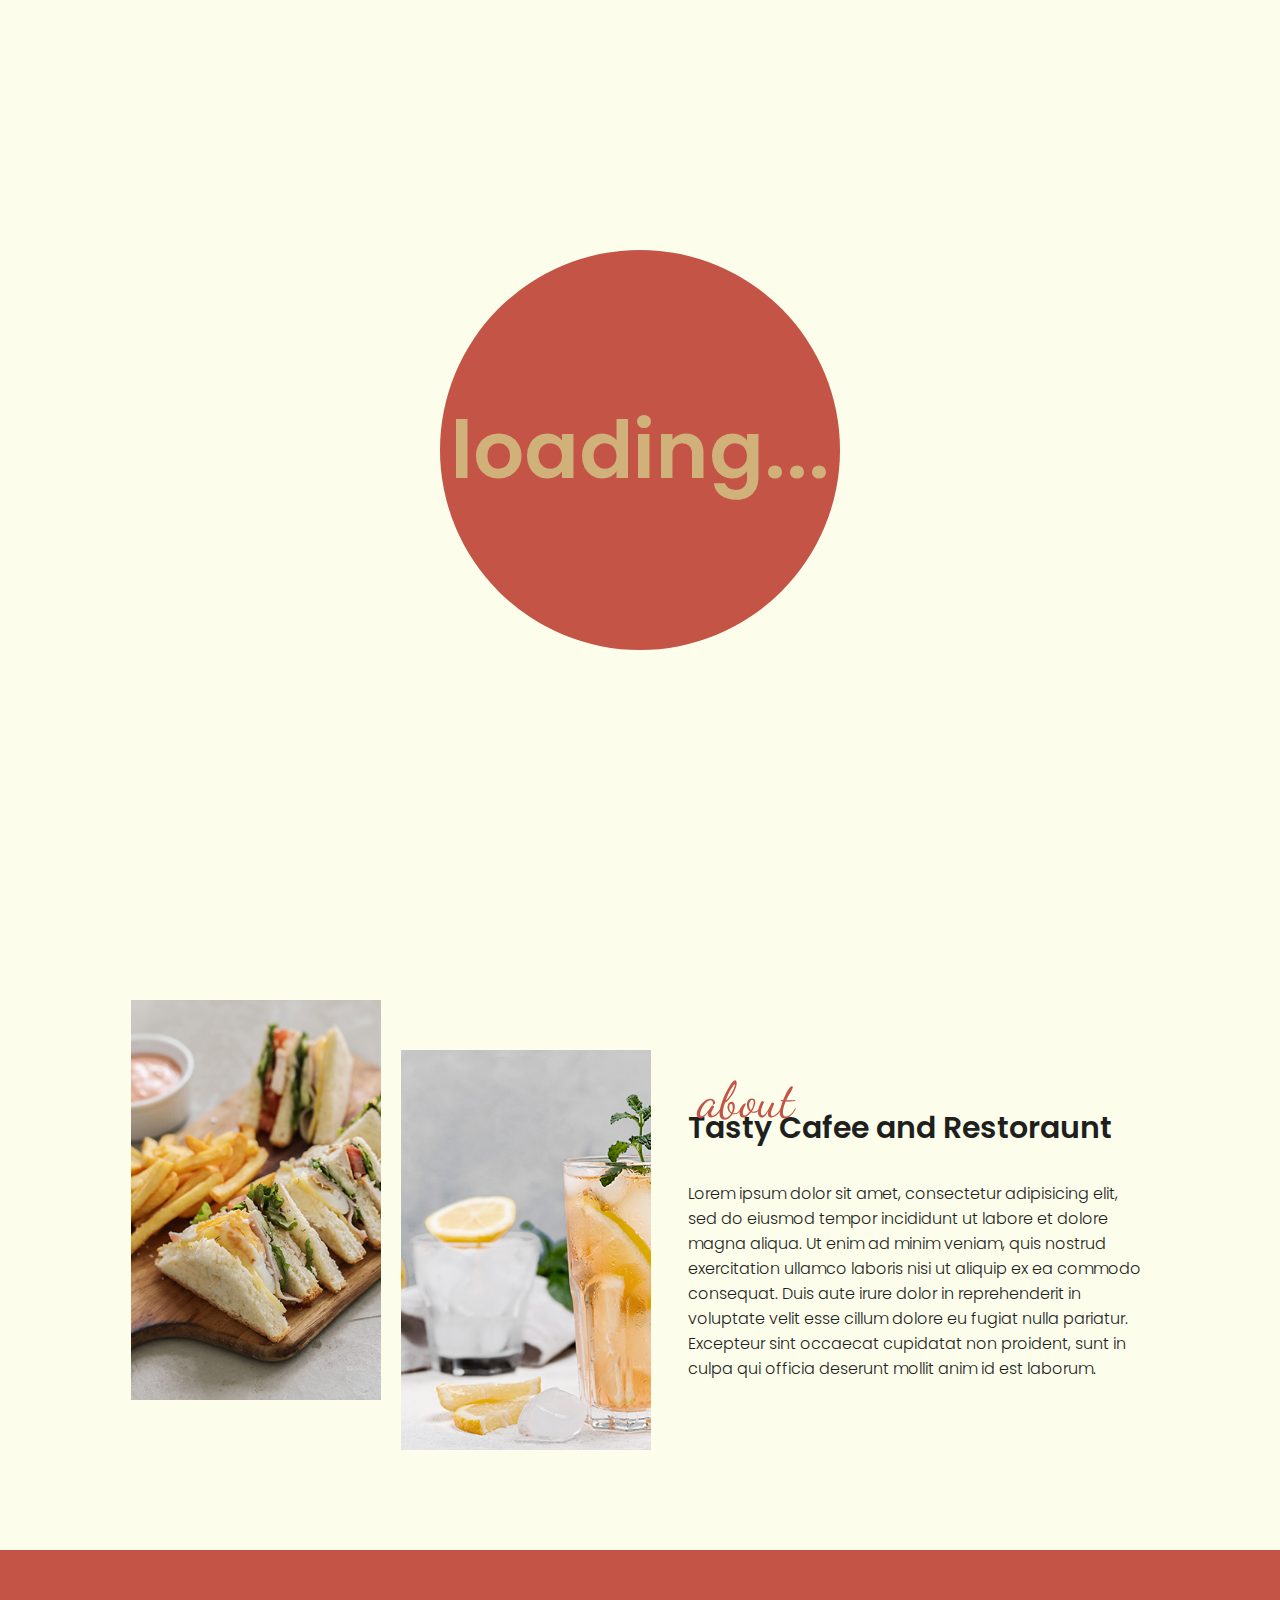
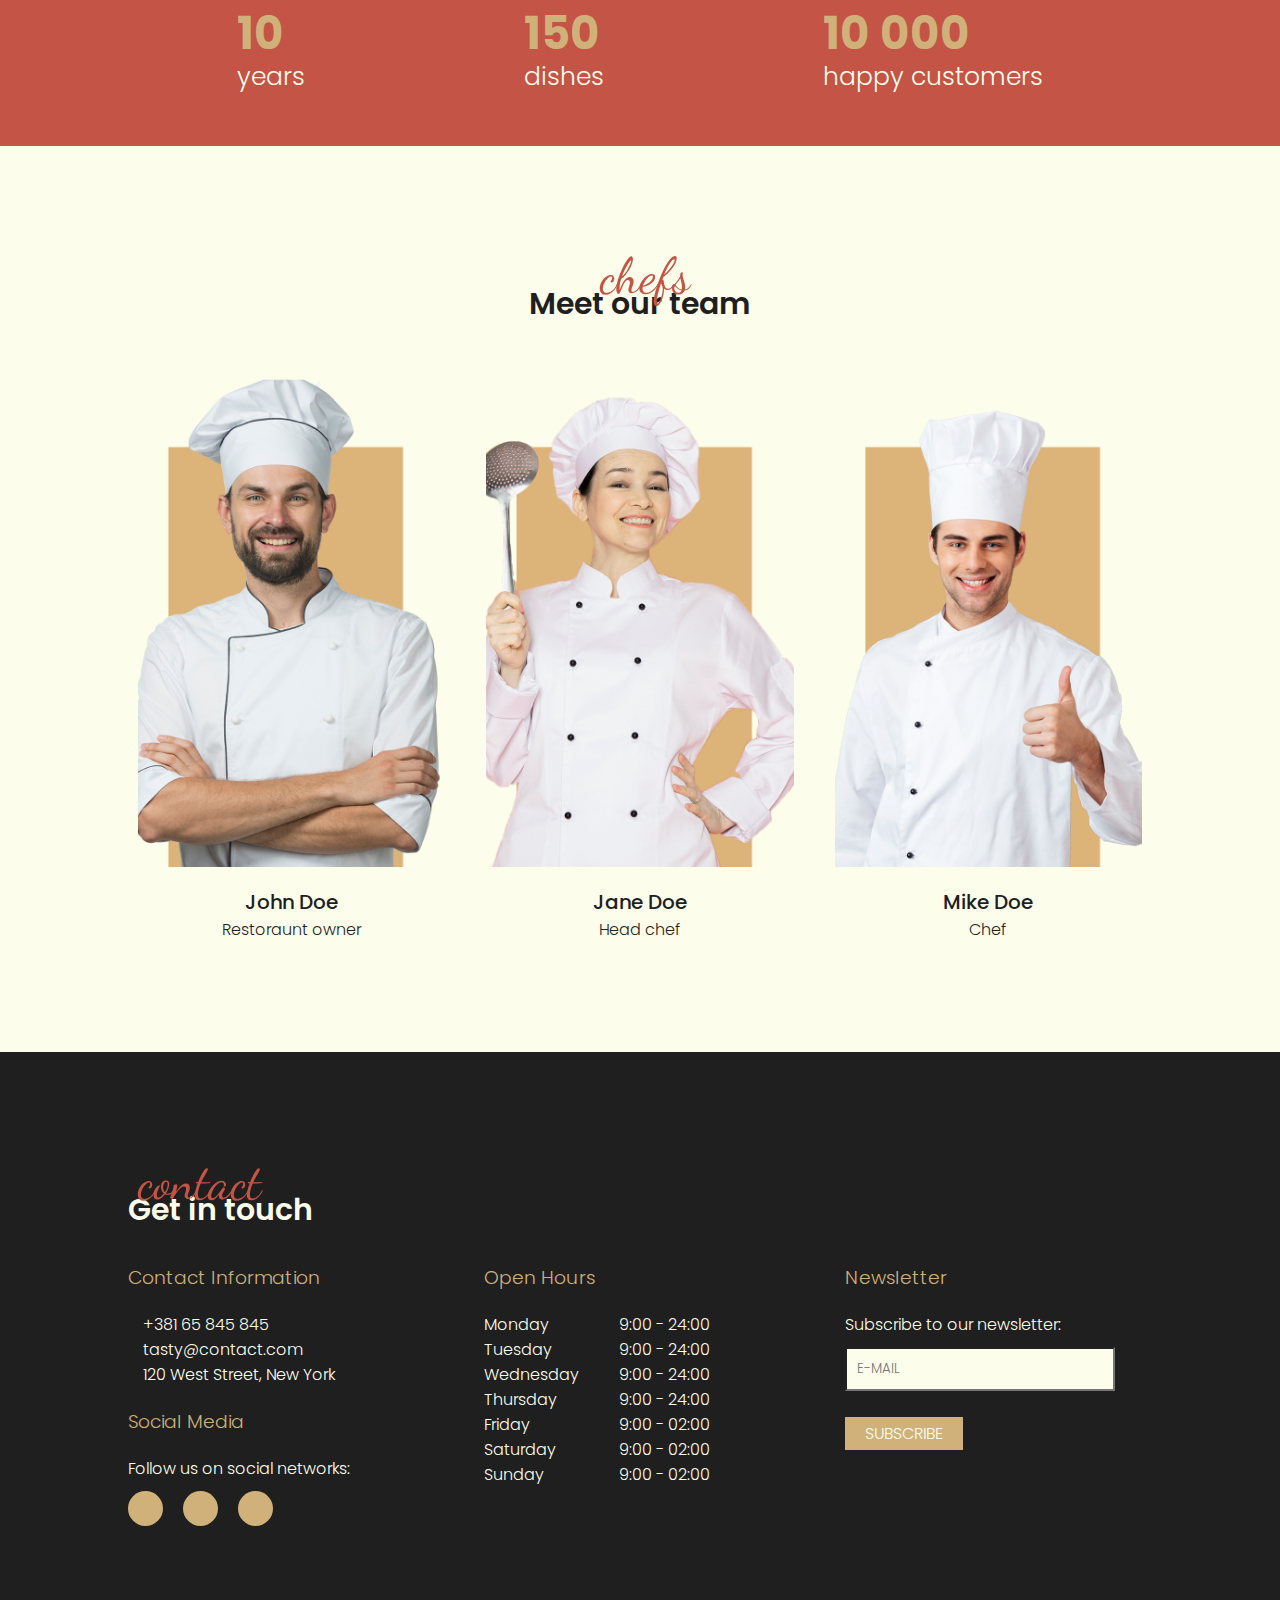
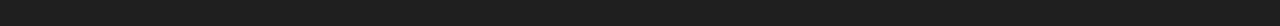
<file: index.html>
<!DOCTYPE html>
<html>
<head>
	<meta charset="utf-8">
	<meta name="viewport" content="width=device-width, initial-scale=1">
	<link rel="stylesheet" type="text/css" href="css/style.css">
	<link href="https://fonts.googleapis.com/css2?family=Dancing+Script:wght@500;700&family=Poppins:wght@300;500;600;700&display=swap" rel="stylesheet">
	<link rel="stylesheet" href="https://cdnjs.cloudflare.com/ajax/libs/animate.css/4.0.0/animate.min.css"/>
	<link rel="shortcut icon" href="css/images/food.ico" type="image/x-icon">
	<link rel="icon" href="css/images/food.ico" type="image/x-icon">
	<link rel="stylesheet" href="https://cdnjs.cloudflare.com/ajax/libs/font-awesome/5.14.0/css/all.min.css" integrity="sha512-1PKOgIY59xJ8Co8+NE6FZ+LOAZKjy+KY8iq0G4B3CyeY6wYHN3yt9PW0XpSriVlkMXe40PTKnXrLnZ9+fkDaog=="crossorigin="anonymous"/>
	<title>Tasty Restaurant</title>
</head>
<body>

	<!-----------------------------------  PRELOADER --------------------------------------->

	<div class="loader">
		<div class="circle">
			<h2>loading...</h2>
		</div>
	</div>

	<!-----------------------------------  HEADER --------------------------------------->

	<header id="#home">
		<nav id="nav">
			<h3 class="logo">Tasty</h3>
			<ul id="list">
				<li><a href="index.html">Home</a></li>
				<li><a href="#about">About</a></li>
				<li><a href="#chefs">Chefs</a></li>
				<li><a href="menu.html">Menu</a></li>
				<li><a href="#contact">Contact</a></li>
			</ul>
			<div class="toggle">
				<i class="fa fa-bars" aria-hidden="true"></i>
			</div>
		</nav>
		<div class="toggle-nav">
			<ul id="nav-open">
				<li class="nav-link"><a href="index.html">Home</a></li>
				<li class="nav-link"><a href="#about">About</a></li>
				<li class="nav-link"><a href="#chefs">Chefs</a></li>
				<li class="nav-link"><a href="menu.html">Menu</a></li>
				<li class="nav-link"><a href="#contact">Contact</a></li>
			</ul>
		</div>

		<h1>Tasty</h1>
		<h2>CAFFEE AND RESTORAUNT</h2>
	</header>

	<!-----------------------------------  ABOUT --------------------------------------->

	<section id="about">
		<div class="about-images">
			<div class="about-img1 wow animate__animated animate__fadeIn"></div>
			<div class="about-img2  wow animate__animated animate__fadeIn"></div>
		</div>
		<div class="about-text">
			<h3 class="heading">about</h3>
			<h2>Tasty Cafee and Restoraunt</h2>
			<p>Lorem ipsum dolor sit amet, consectetur adipisicing elit, sed do eiusmod
			tempor incididunt ut labore et dolore magna aliqua. Ut enim ad minim veniam,
			quis nostrud exercitation ullamco laboris nisi ut aliquip ex ea commodo
			consequat. Duis aute irure dolor in reprehenderit in voluptate velit esse
			cillum dolore eu fugiat nulla pariatur. Excepteur sint occaecat cupidatat non
			proident, sunt in culpa qui officia deserunt mollit anim id est laborum.</p>
		</div>
	</section>

	<!-----------------------------------  ICONS --------------------------------------->

	<section id="icons">
		<div class="icons-card">
			<div>
				<h2 class="years">10</h2>
			</div>
			<h3>years</h3>
		</div>
		<div class="icons-card">
			<div>
				<h2 class="dishes">150</h2>
			</div>
			<h3>dishes</h3>
		</div>
		<div class="icons-card">
			<div>
				<h2 class="customers">10 000</h2>
			</div>
			<h3>happy customers</h3>
		</div>
	</section>

	<!-----------------------------------  CHEFS --------------------------------------->

	<section id="chefs">
		<h3 class="heading">chefs</h3>
		<h2>Meet our team</h2>
		<div class="chefs-container">
			<div class="chef wow animate__animated animate__fadeIn chef1">
				<div class="img1"></div>
				<h3>John Doe</h3>
				<p>Restoraunt owner</p>
			</div>
			<div class="chef chef wow animate__animated animate__fadeIn chef2">
				<div class="img3"></div>
				<h3>Jane Doe</h3>
				<p>Head chef</p>
			</div>
			<div class="chef chef wow animate__animated animate__fadeIn chef3">
				<div class="img2"></div>
				<h3>Mike Doe</h3>
				<p>Chef</p>
			</div>
		</div>
	</section>

	<!-----------------------------------  CONTACT --------------------------------------->

	<section id="contact">
		<h3 class="heading">contact</h3>
		<h2>Get in touch</h2>
		<div class="contact-container">
			<div class="contact-networks">
				<h3>Contact Information</h3>
				<ul class="contact-icons">
					<li><i class="fas fa-phone"></i> +381 65 845 845</li>
					<li><i class="fas fa-envelope"></i> tasty@contact.com</li>
					<li><i class="fas fa-map"></i> 120 West Street, New York</li>
				</ul>
				<h3>Social Media</h3>
				<p>Follow us on social networks:</p>
				<div class="social-icons">
					<a href=""><i class="fab fa-facebook-f"></i></a>
					<a href=""><i class="fab fa-twitter"></i></a>
					<a href=""><i class="fab fa-instagram"></i></a>
				</div>
			</div>
			<div class="contact-lists">
				<h3>Open Hours</h3>
				<div>
					<ul class="first">
						<li>Monday</li>
						<li>Tuesday</li>
						<li>Wednesday</li>
						<li>Thursday</li>
						<li>Friday</li>
						<li>Saturday</li>
						<li>Sunday</li>
					</ul>
					<ul>
						<li>9:00 - 24:00</li>
						<li>9:00 - 24:00</li>
						<li>9:00 - 24:00</li>
						<li>9:00 - 24:00</li>
						<li>9:00 - 02:00</li>
						<li>9:00 - 02:00</li>
						<li>9:00 - 02:00</li>
					</ul>
				</div>
			</div>
			<div class="contact-newsletter">
				<h3>Newsletter</h3>
				<p>Subscribe to our newsletter:</p>
				<input type="text" placeholder="E-MAIL">
				<a href="">SUBSCRIBE</a>
			</div>
		</div>
	</section>


	<script src="https://cdnjs.cloudflare.com/ajax/libs/wow/1.1.2/wow.min.js" integrity="sha512-Eak/29OTpb36LLo2r47IpVzPBLXnAMPAVypbSZiZ4Qkf8p/7S/XRG5xp7OKWPPYfJT6metI+IORkR5G8F900+g==" crossorigin="anonymous"></script>
	<script src="https://cdnjs.cloudflare.com/ajax/libs/jquery/3.5.1/jquery.min.js" integrity="sha512-bLT0Qm9VnAYZDflyKcBaQ2gg0hSYNQrJ8RilYldYQ1FxQYoCLtUjuuRuZo+fjqhx/qtq/1itJ0C2ejDxltZVFg==" crossorigin="anonymous"></script>
	<script type="text/javascript" src="script.js"></script>

</body>
</html>
</file>
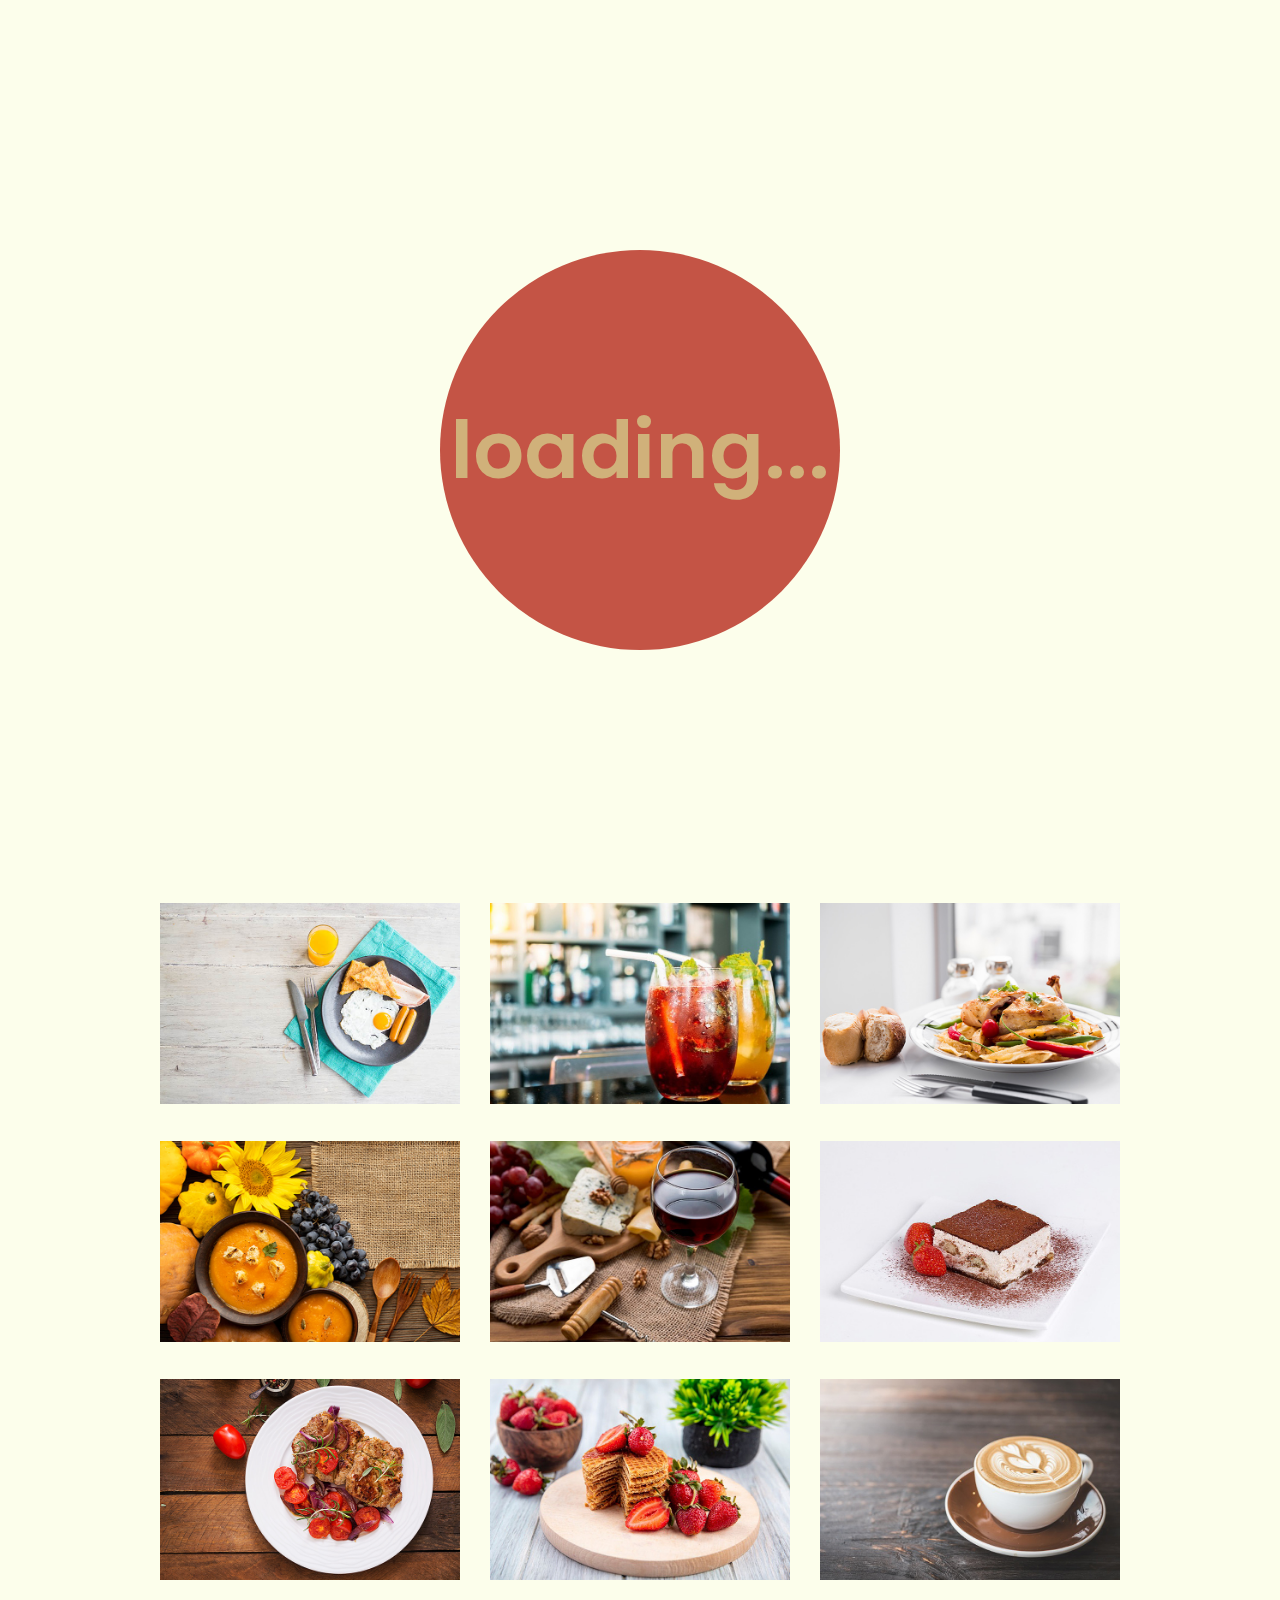
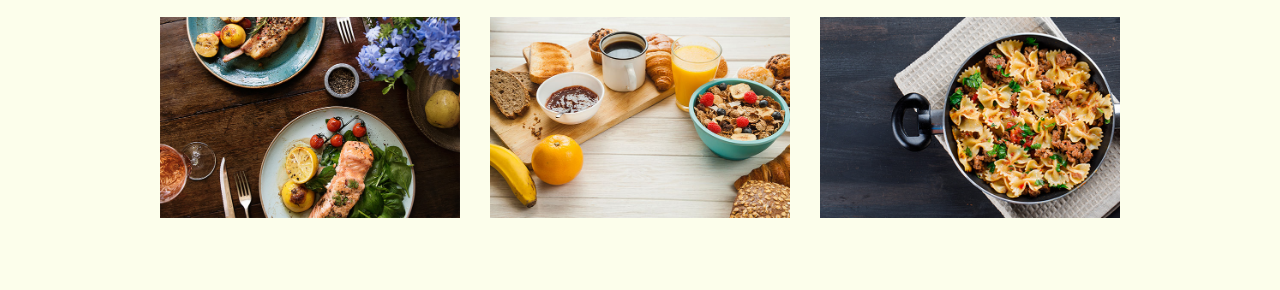
<file: menu.html>
<!DOCTYPE html>
<html>
<head>
	<meta charset="utf-8">
	<meta name="viewport" content="width=device-width, initial-scale=1">
	<link rel="stylesheet" type="text/css" href="css/menu-style.css">
	<link href="https://fonts.googleapis.com/css2?family=Dancing+Script:wght@500;700&family=Poppins:wght@300;500;600;700&display=swap" rel="stylesheet">
	<link rel="stylesheet" href="https://cdnjs.cloudflare.com/ajax/libs/animate.css/4.0.0/animate.min.css"/>
	<link rel="shortcut icon" href="css/images/food.ico" type="image/x-icon">
	<link rel="icon" href="css/images/food.ico" type="image/x-icon">
	<link rel="stylesheet" href="https://cdnjs.cloudflare.com/ajax/libs/font-awesome/5.14.0/css/all.min.css" integrity="sha512-1PKOgIY59xJ8Co8+NE6FZ+LOAZKjy+KY8iq0G4B3CyeY6wYHN3yt9PW0XpSriVlkMXe40PTKnXrLnZ9+fkDaog=="crossorigin="anonymous"/>
	<title>MENU | Tasty Restaurant</title>
</head>
<body>

	<!-----------------------------------  PRELOADER --------------------------------------->

	<div class="loader">
		<div class="circle">
			<h2>loading...</h2>
		</div>
	</div>

	<!-----------------------------------  HEADER --------------------------------------->

	<header id="#home">
		<nav id="nav">
			<h3 class="logo">Tasty</h3>
			<ul id="list">
				<li><a href="index.html">Home</a></li>
				<li><a href="index.html#about">About</a></li>
				<li><a href="index.html#chefs">Chefs</a></li>
				<li><a href="menu.html">Menu</a></li>
				<li ><a href="index.html#contact">Contact</a></li>
			</ul>
			<div class="toggle">
				<i class="fa fa-bars" aria-hidden="true"></i>
			</div>
		</nav>
		<div class="toggle-nav">
			<ul id="nav-open">
				<li class="nav-link"><a href="index.html">Home</a></li>
				<li class="nav-link"><a href="index.html#about">About</a></li>
				<li class="nav-link"><a href="index.html#chefs">Chefs</a></li>
				<li class="nav-link"><a href="menu.html">Menu</a></li>
				<li class="nav-link"><a href="index.html#contact">Contact</a></li>
			</ul>
		</div>

		<h1>Menu</h1>
	</header>

	<section id="gallery">
		
		<a href="#" data-filter ="all" class="button active">ALL</a>
		<a href="#" data-filter ="breakfast" class="button">BREAKFAST</a>
		<a href="#" data-filter ="lunch" class="button">LUNCH</a>
		<a href="#" data-filter ="dinner" class="button">DINNER</a>
		<a href="#" data-filter ="dessert" class="button">DESSERT</a>
		<a href="#" data-filter ="drinks" class="button">DRINKS</a>

		<div class="gallery-container">
			<div class="filter breakfast">
				<a href="css/images/breakfast-1.jpg" class="gallery-image"><img src="css/images/breakfast-1.jpg" alt="breakfast1"></a>
			</div>
			<div class="filter lunch">
				<a href="css/images/lunch-1.jpg" class="gallery-image"><img src="css/images/lunch-1.jpg" alt="lunch1"></a>
			</div>
			<div class="filter dessert">
				<a href="css/images/dessert-1.jpg" class="gallery-image"><img src="css/images/dessert-1.jpg" alt="dessert"></a>
			</div>
			<div class="filter breakfast">
				<a href="css/images/breakfast-2.jpg" class="gallery-image"><img src="css/images/breakfast-2.jpg" alt="breakfast2"></a>
			</div>
			<div class="filter drinks">
				<a href="css/images/drink-1.jpg" class="gallery-image"><img src="css/images/drink-1.jpg" alt="drink1"></a>
			</div>
			<div class="filter lunch">
				<a href="css/images/lunch-2.jpg" class="gallery-image"><img src="css/images/lunch-2.jpg" alt="lunch2"></a>
			</div>
			<div class="filter dinner">
				<a href="css/images/dinner-1.jpg" class="gallery-image"><img src="css/images/dinner-1.jpg" alt="dinner1"></a>
			</div>
			<div class="filter drinks">
				<a href="css/images/drink-2.jpg" class="gallery-image"><img src="css/images/drink-2.jpg" alt="drink2"></a>
			</div>
			<div class="filter dessert">
				<a href="css/images/dessert-2.jpg" class="gallery-image"><img src="css/images/dessert-2.jpg" alt="dessert2"></a>
			</div>
			<div class="filter dinner">
				<a href="css/images/dinner-2.jpg" class="gallery-image"><img src="css/images/dinner-2.jpg" alt="dinner2"></a>
			</div>
			<div class="filter dessert">
				<a href="css/images/dessert-3.jpg" class="gallery-image"><img src="css/images/dessert-3.jpg" alt="dessert2"></a>
			</div>
			<div class="filter drinks">
				<a href="css/images/drink-3.jpg" class="gallery-image"><img src="css/images/drink-3.jpg" alt="drink3"></a>
			</div>
			<div class="filter lunch">
				<a href="css/images/lunch-3.jpg" class="gallery-image"><img src="css/images/lunch-3.jpg" alt="lunch3"></a>
			</div>
			<div class="filter breakfast">
				<a href="css/images/breakfast-3.jpg" class="gallery-image"><img src="css/images/breakfast-3.jpg" alt="breakfast3"></a>
			</div>
			<div class="filter dinner">
				<a href="css/images/dinner-3.jpg" class="gallery-image"><img src="css/images/dinner-3.jpg" alt="dinner3"></a>
			</div>
		</div>

 
	</section>

	


	<script src="https://cdnjs.cloudflare.com/ajax/libs/wow/1.1.2/wow.min.js" integrity="sha512-Eak/29OTpb36LLo2r47IpVzPBLXnAMPAVypbSZiZ4Qkf8p/7S/XRG5xp7OKWPPYfJT6metI+IORkR5G8F900+g==" crossorigin="anonymous"></script>
	<script src="https://cdnjs.cloudflare.com/ajax/libs/jquery/3.5.1/jquery.min.js" integrity="sha512-bLT0Qm9VnAYZDflyKcBaQ2gg0hSYNQrJ8RilYldYQ1FxQYoCLtUjuuRuZo+fjqhx/qtq/1itJ0C2ejDxltZVFg==" crossorigin="anonymous"></script>
	<script type="text/javascript" src="script.js"></script>

</body>
</html>
</file>
<file: css/style.css>
/*--------------------------------------------

1. BLACK:	#1F1F1F;
2. RED: 	#C45445;
3. BEIGE: 	#D0B17A;
4. WHITE: 	#FCFEEB;

---------------------------------------------*/

html {
	scroll-behavior: smooth;
}

* {
	margin: 0;
	padding: 0;
	font-family: 'Poppins', sans-serif;
	font-weight: 300;
	text-decoration: none;
	color: #1F1F1F;
}

body {
	overflow-x: hidden;
}

section {
	padding: 100px 10%;
}

.heading {
	font-family: 'Dancing Script', cursive;
	color: #C45445;
	position: relative;
	margin-left: 10px;
	margin-bottom: -25px;
	font-size:50px;
	z-index: 10;
}

h2 {
	color: #1F1F1F;
	font-weight: 600;
	margin-bottom: 30px;
	font-size:30px;
}

p {
	line-height: 25px;
}

/*--------------------------------------------------------------------------------
								PRELOADER
---------------------------------------------------------------------------------*/

.loader {
	position: absolute;
	top:0;
	left: 0;
	width: 100%;
	height: 100%;
	background-color: #FCFEEB;
	z-index: 9999;
	overflow-y: hidden;
	display: flex;
	justify-content: center;
	align-items: center;
}

.circle {
	width: 400px;
	height: 400px;
	border-radius: 50%;
	background-color: #C45445;
	transform: scale(1);
	z-index: 9999;
    animation: pulse 1s infinite;
    display: flex;
    justify-content: center;
    align-items: center;
}

.circle h2 {
	font-size: 5em;
	color: #D0B17A;
	position: relative;
	margin-bottom: 0;
}

@keyframes pulse {
     0% {
        transform: scale(0.8);
        box-shadow: 0 0 0 0 rgba(255, 82, 82, 0.7);
    }
    
    70% {
        transform: scale(1.1);
        box-shadow: 0 0 0 10px rgba(255, 82, 82, 0);
    }
    
    100% {
        transform: scale(0.8);
        box-shadow: 0px 0px 5px 25px rgba(196,84,69,1);
    }
}


/*--------------------------------------------------------------------------------
								NAVIGATION
---------------------------------------------------------------------------------*/

#nav {
	width: 100%;
	position: fixed;
	top: 0;
	left: 0;
	display: flex;
	justify-content: space-between;
	align-items: center;
	transition: all .3s ease-in-out;
	z-index: 99;
}

#nav h3 {
	font-family: 'Dancing Script', cursive;
	color: #D0B17A;
	font-size: 50px;
	margin-left: 60px;
	transition: all .3s ease-in-out;
}

#list {
	margin-right: 50px;
	transition: all .3s ease-in-out;
}

#list li {
	display: inline-block;
	padding: 30px 20px;
	transition: all .3s ease-in-out;
}

#list li a {
	color: #FCFEEB;
	transition: all .3s ease-in-out;
}

#list li a:hover {
	color: #D0B17A;
}

#nav.new {
	background-color: #1F1F1F;
	transition: all .3s ease-in-out;
	position:fixed;
	z-index:99;
}

#nav.new h3 {
	font-family: 'Dancing Script', cursive;
	color: #D0B17A;
	font-size: 40px;
	margin-left: 50px;
	transition: all .3s ease-in-out;
}

#nav.new #list {
	margin-right: 40px;
	transition: all .3s ease-in-out;
}

#nav.new #list li {
	display: inline-block;
	padding: 20px 20px;
	transition: all .3s ease-in-out;
}

.toggle {
	display: none;
	justify-content: center;
	align-items: center;
}

.toggle i {
	color: #FCFEEB;
	font-size: 20px;
}

.toggle-nav {
	position: fixed;
	top: -548px;
	left: 0;
	right: 0;
	height: 500px;
	background-color: #1F1F1F;
	width: 100vw;
	z-index: 98;
	display: none;
	justify-content: center;
	align-items: center;
}

#nav-open li {
	list-style: none;
	padding: 20px 0;
	transition: all .3s ease-in-out;
}

#nav-open li a {
	color: #FCFEEB;
	transition: all .3s ease-in-out;
}

#nav-open li a:hover {
	color: #D0B17A;
}

.slide {
	display: flex;
	animation: slideDown .5s forwards linear;
}

@keyframes slideDown {
	from {
		top: -548px;
	}
	to {
		top: 48px;
	}
}

/*--------------------------------------------------------------------------------
								LANDING
---------------------------------------------------------------------------------*/

header {
	width: 100%;
	height: 100vh;
	background-size: cover;
	display: flex;
	justify-content: center;
	align-items: center;
	flex-direction: column;
	z-index: -1;
	transition: all .5s ease-in-out;
}

h1 {
	font-size: 15em;
	color: #D0B17A;
	font-family: 'Dancing Script', cursive;
	position: relative;
	margin-bottom: -40px;
	z-index: 0;
}

header h2 {
	color: #FCFEEB;
	font-size: 20px;
}

/*--------------------------------------------------------------------------------
								ABOUT
---------------------------------------------------------------------------------*/

#about {
	background-color: #FCFEEB;
	display: flex;
	justify-content: space-around;
	align-items: center;
}

.about-images {
	display: flex;
	justify-content: space-around;
	margin-right: 30px;
}

.about-images div {
	width: 250px;
	height: 400px;
	background-color: black;
}

.about-img1 {
	margin-right: 20px;
	background-image: url(images/about-img1.jpg);
	background-size: cover;
	background-position: center;
	animation-delay: .3s;
}

.about-img2 {
	margin-top: 50px;
	background-image: url(images/about-img2.jpg);
	background-size: cover;
	background-position: center;
	animation-delay: .6s;
}

.about-text {
	width: 45%;
}

.about-text h2 {
	color: #1F1F1F;
	font-weight: 600;
	margin-bottom: 30px;
	font-size:30px;
}

/*--------------------------------------------------------------------------------
								ICONS
---------------------------------------------------------------------------------*/

#icons {
	padding: 50px 10%;
	background-color: #C45445;
	display: flex;
	justify-content: space-around;
}

.icons-card {
	text-align: left;
}

.icons-card h3 {
	font-size: 25px;
	color: #FCFEEB;
}

.icons-card div img {
	width: 150px;
	margin-right: 30px;
}


.icons-card div h2 {
	font-weight: 700;
	font-size: 45px;
	color: #D0B17A;
	margin-bottom: 0;
	position: relative;
	margin-bottom: -10px;
}

/*--------------------------------------------------------------------------------
								CHEFS
---------------------------------------------------------------------------------*/

#chefs {
	text-align: center;
	background-color: #FCFEEB;
}

#chefs h2 {
	font-size: 30px;
}

.chefs-container {
	display: flex;
	justify-content: space-between;
}

.chef {
	width: 30%;
	margin: 10px;
}

.chef h3 {
	font-size: 20px;
	font-weight: 500;
	margin-top: 20px;
}

.img1 {
	width: 100%;
	height: 500px;
	background-image: url(images/chef1.png);
	background-size: cover;
	background-position: center;
}

.img2 {
	width: 100%;
	height: 500px;
	background-image: url(images/chef2.png);
	background-size: cover;
	background-position: center;
}

.img3 {
	width: 100%;
	height: 500px;
	background-image: url(images/chef3.png);
	background-size: cover;
	background-position: center;
}

.chef1 {
	animation-delay: .4s;
}

.chef2 {
	animation-delay: .7s;
}

.chef3 {
	animation-delay: 1s;
}

/*--------------------------------------------------------------------------------
								CONTACT
---------------------------------------------------------------------------------*/

#contact {
	background-color: #1F1F1F;
}

#contact h2 {
	color: #FCFEEB;
}

.contact-container {
	display: flex;
	justify-content: space-between;
}


.contact-container h3 {
	color: #D0B17A;
	margin-bottom: 20px;
}

.contact-container ul li {
	list-style: none;
	color: #FCFEEB;
}

.contact-lists div {
	display: flex;
	justify-content: space-between;
}

.contact-lists .first {
	margin-right: 40px;
}

.contact-networks p, .contact-newsletter p {
	color: #FCFEEB;
}

.social-icons i {
	width: 15px;
	height: 15px;
	display: flex;
	justify-content: center;
	align-items: center;
	color: #FCFEEB;
	font-size: 20px;
	margin: 10px 20px 0 0;
	background-color: #D0B17A;
	padding: 10px;
	border-radius: 50%;
	transition: all .3s ease-in-out;
}

.social-icons i:hover {
	color: #D0B17A;
	background-color: #FCFEEB;
	padding: 10px;
	border-radius: 50%;
	transition: all .3s ease-in-out;
}


.social-icons {
	display: flex;
}

.contact-newsletter {
	width: 30%;
}

.contact-newsletter input {
	width: 80%;
	height: 20px;
	padding: 10px;
	background: #FCFEEB;
	margin-bottom: 30px;
	margin-top: 10px;
}

.contact-newsletter a{
	margin-top: 30px;
	padding: 5px 20px;
	color: #FCFEEB;
	background-color: #D0B17A;
	transition: all .3s ease-in-out;
}

.contact-newsletter a:hover{
	margin-top: 30px;
	padding: 5px 20px;
	color: #D0B17A;
	background-color: #FCFEEB;
	transition: all .3s ease-in-out;
}

.contact-icons {
	margin-bottom: 20px;
}

.contact-icons li {
	display: flex;
	align-items: center;
}

.contact-icons i {
	color: #D0B17A;
	font-size: 15px;
	margin-right: 15px;
}

/*--------------------------------------------------------------------------------
								RESPONSIVE DESIGN
---------------------------------------------------------------------------------*/

@media all and (max-width: 1000px) {

	section {
		padding: 80px 5%;
	}

	.about-images div {
		width: 200px;
		height: 350px;
	}

}

@media all and (max-width: 900px) {

	#about {
		flex-direction: column-reverse;
	}

	.about-text {
		width: 70%;
		margin-bottom: 30px;
	}

	.about-images {
		margin-right: 0;
	}

	.about-images div {
		width: 250px;
		height: 400px;
	}

	#icons {
		padding: 50px;
	}

}

@media all and (max-width: 800px) {

	.toggle {
		display: flex;
		margin-right: 60px;
	}

	#nav {
		height: 50px;
	}

	#list {
		display: none;
	}

	#nav h3 {
		font-family: 'Dancing Script', cursive;
		color: #D0B17A;
		font-size: 40px;
		margin-left: 50px;
		transition: all .3s ease-in-out;
	}

	.contact-container {
		flex-direction: column;
	}

	.contact-lists, .contact-networks, .contact-newsletter{
		margin-bottom: 40px;
	}

	.contact-lists {
		justify-content: flex-start;
		width: 80%;
	}

	.contact-lists .first {
		margin-right: 30px;
	}

	.contact-newsletter {
		width: 80%;
	}
}

@media all and (max-width: 750px) {

	.chefs-container {
		flex-direction: column;
		align-items: center;
	}

	.chef {
		width: 50%;
	}

	.img1 {
		height: 300px;
		background-image: url(images/chef1-responsive.png);
	}

	.img2 {
		height: 300px;
		background-image: url(images/chef2-responsive.png);
	}

	.img3 {
		height: 300px;
		background-image: url(images/chef3-responsive.png);
	}

}

@media all and (max-width: 600px) {

	section {
		padding: 50px 5%;
	}

	.toggle {
		display: flex;
		margin-right: 60px;
	}

	#nav {
		height: 50px;
	}

	#list {
		display: none;
	}

	#nav h3 {
		font-family: 'Dancing Script', cursive;
		color: #D0B17A;
		font-size: 40px;
		margin-left: 50px;
		transition: all .3s ease-in-out;
	}

	header {
		height: 80vh;
	}

	.about-text {
		width: 80%;
	}

	.about-images div {
		width: 200px;
		height: 350px;
	}

	#icons {
		padding: 30px;
	}

	#icons h2 {
		font-size: 35px;
	}

	#icons h3 {
		font-size: 20px;
	}

}

@media all and (max-width: 500px) {

	h1 {
		font-size: 12em;
	}

	header h2 {
		font-size: 15px;
	}

	.chef {
		width: 70%;
	}

}

@media all and (max-width: 450px) {

	section {
		padding: 30px 5%;
	}

	header {
		background-position: right;
	}

	.toggle {
		display: flex;
		margin-right: 30px;
	}

	#nav h3 {
		margin-left: 30px;
	}

	.circle {
		width: 300px;
		height:300px;
	}

	.circle h2 {
		font-size: 4em;
	}

	.about-images div {
		width: 150px;
		height: 250px;
	}

	.about-text {
		width: 90%;
	}

	#icons {
		flex-direction: column;
		justify-content: center;
		align-items: center;
	}

	.icons-card {
		text-align: center;
	}

}

@media all and (max-width: 400px) {

	h1 {
		font-size: 10em;
	}

	header h2 {
		font-size: 15px;
	}

	header {
		height: 70vh;
		background-position: right;
	}

	.about-images {
		flex-direction: column;
	}

	.about-images div {
		width: 300px;
		height: 150px;
	}

	.about-img1 {
		margin-right: 0;
	}

	.about-img2 {
		margin-left: 20px;
		margin-top: 20px;
	}

	.chef {
		width: 80%;
	}

}

@media all and (max-width: 350px) {

	.toggle {
		display: flex;
		margin-right: 20px;
	}

	#nav h3 {
		margin-left: 20px;
	}

	.circle {
		width: 200px;
		height:200px;
	}

	.circle h2 {
		font-size: 2em;
	}

}
</file>
<file: css/menu-style.css>
/*--------------------------------------------

1. BLACK:	#1F1F1F;
2. RED: 	#C45445;
3. BEIGE: 	#D0B17A;
4. WHITE: 	#FCFEEB;

---------------------------------------------*/

html {
	scroll-behavior: smooth;
}

* {
	margin: 0;
	padding: 0;
	font-family: 'Poppins', sans-serif;
	font-weight: 300;
	text-decoration: none;
	color: #1F1F1F;
}

body {
	overflow-x: hidden;
}

section {
	padding: 50px 10%;
}

.heading {
	font-family: 'Dancing Script', cursive;
	color: #C45445;
	position: relative;
	margin-left: 10px;
	margin-bottom: -25px;
	font-size:50px;
	z-index: 998;
}

h2 {
	color: #1F1F1F;
	font-weight: 600;
	margin-bottom: 30px;
	font-size:30px;
}

p {
	line-height: 25px;
}

/*--------------------------------------------------------------------------------
								PRELOADER
---------------------------------------------------------------------------------*/

.loader {
	position: absolute;
	top:0;
	left: 0;
	width: 100%;
	height: 100%;
	background-color: #FCFEEB;
	z-index: 9999;
	overflow-y: hidden;
	display: flex;
	justify-content: center;
	align-items: center;
}

.circle {
	width: 400px;
	height: 400px;
	border-radius: 50%;
	background-color: #C45445;
	transform: scale(1);
	z-index: 9999;
    animation: pulse 1s infinite;
    display: flex;
    justify-content: center;
    align-items: center;
}

.circle h2 {
	font-size: 5em;
	color: #D0B17A;
	position: relative;
	margin-bottom: 0;
}

@keyframes pulse {
     0% {
        transform: scale(0.8);
        box-shadow: 0 0 0 0 rgba(255, 82, 82, 0.7);
    }
    
    70% {
        transform: scale(1.1);
        box-shadow: 0 0 0 10px rgba(255, 82, 82, 0);
    }
    
    100% {
        transform: scale(0.8);
        box-shadow: 0px 0px 5px 25px rgba(196,84,69,1);
    }
}


/*--------------------------------------------------------------------------------
								NAVIGATION
---------------------------------------------------------------------------------*/

#nav {
	width: 100%;
	position: fixed;
	top: 0;
	left: 0;
	display: flex;
	justify-content: space-between;
	align-items: center;
	transition: all .3s ease-in-out;
	z-index: 999;
	background-color: #1F1F1F;
}

#nav h3 {
	font-family: 'Dancing Script', cursive;
	color: #D0B17A;
	font-size: 50px;
	margin-left: 60px;
	transition: all .3s ease-in-out;
}

#list {
	margin-right: 50px;
	transition: all .3s ease-in-out;
}

#list li {
	display: inline-block;
	padding: 20px 20px;
	transition: all .3s ease-in-out;
}

#list li a {
	color: #FCFEEB;
	transition: all .3s ease-in-out;
}

#list li a:hover {
	color: #D0B17A;
}

#nav.new {
	background-color: #1F1F1F;
	transition: all .3s ease-in-out;
}

#nav.new h3 {
	font-family: 'Dancing Script', cursive;
	color: #D0B17A;
	font-size: 40px;
	margin-left: 50px;
	transition: all .3s ease-in-out;
}

#nav.new #list {
	margin-right: 40px;
	transition: all .3s ease-in-out;
}

#nav.new #list li {
	display: inline-block;
	padding: 20px 20px;
	transition: all .3s ease-in-out;
}

.toggle {
	display: none;
	justify-content: center;
	align-items: center;
}

.toggle i {
	color: #FCFEEB;
	font-size: 20px;
}

.toggle-nav {
	position: fixed;
	top: -548px;
	left: 0;
	right: 0;
	height: 500px;
	background-color: #1F1F1F;
	width: 100vw;
	z-index: 10;
	display: none;
	justify-content: center;
	align-items: center;
}

#nav-open li {
	list-style: none;
	padding: 20px 0;
	transition: all .3s ease-in-out;
}

#nav-open li a {
	color: #FCFEEB;
	transition: all .3s ease-in-out;
}

#nav-open li a:hover {
	color: #D0B17A;
}

.slide {
	display: flex;
	animation: slideDown .5s forwards linear;
}

@keyframes slideDown {
	from {
		top: -548px;
	}
	to {
		top: 48px;
	}
}

/*--------------------------------------------------------------------------------
								LANDING
---------------------------------------------------------------------------------*/

header {
	width: 100%;
	height: 60vh;
	background-size: cover;
	display: flex;
	justify-content: center;
	align-items: center;
	flex-direction: column;
	z-index: -1;
	transition: all .5s ease-in-out;
}

h1 {
	font-size: 15em;
	color: #D0B17A;
	font-family: 'Dancing Script', cursive;
	position: relative;
	margin-bottom: -50px;
	z-index: 0;
}

header h2 {
	color: #FCFEEB;
	font-size: 20px;
}

/*--------------------------------------------------------------------------------
								GALLERY
---------------------------------------------------------------------------------*/

#gallery {
	background-color: #FCFEEB;
	text-align: center;
}

#gallery h3 {
	display: inline;
	margin: 0 10px;
	font-weight: 500;
}

.button {
	font-size: 20px;
	font-weight: 500;
	margin: 0 10px;
}

.active {
	color: #D0B17A;
}

.gallery-container {
	margin-top: 30px;
	display: flex;
	justify-content: center;
	flex-wrap: wrap;
}

.gallery-container img {
	width: 300px;
	margin:15px;
}

/*--------------------------------------------------------------------------------
								RESPONSIVE DESIGN
---------------------------------------------------------------------------------*/

@media all and (max-width: 1000px) {

	#gallery {
		padding: 50px 5%;
	}

	.gallery-container img {
		width: 250px;
		margin: 10px;
	}

}

@media all and (max-width: 800px) {

	.toggle {
		display: flex;
		margin-right: 60px;
	}

	#nav {
		height: 50px;
	}

	#list {
		display: none;
	}

}

@media all and (max-width: 750px) {

	.button {
		font-size: 15px;
	}
}

@media all and (max-width: 650px) {

	.gallery-container img {
		width: 200px;
		margin: 5px;
	}
}

@media all and (max-width: 500px) {

	h1 {
		font-size: 12em;
	}

}

@media all and (max-width: 450px) {

	section {
		padding: 30px 5%;
	}

	header {
		background-position: right;
	}

	.circle {
		width: 300px;
		height:300px;
	}

	.circle h2 {
		font-size: 4em;
	}

	.gallery-container img {
		width: 300px;
	}

}

@media all and (max-width: 400px) {

	h1 {
		font-size: 10em;
	}

	header {
		background-position: right;
	}

}

@media all and (max-width: 320px) {

	.gallery-container img {
		width: 250px;
	}

	.circle {
		width: 200px;
		height:200px;
	}

	.circle h2 {
		font-size: 2em;
	}

}
</file>
